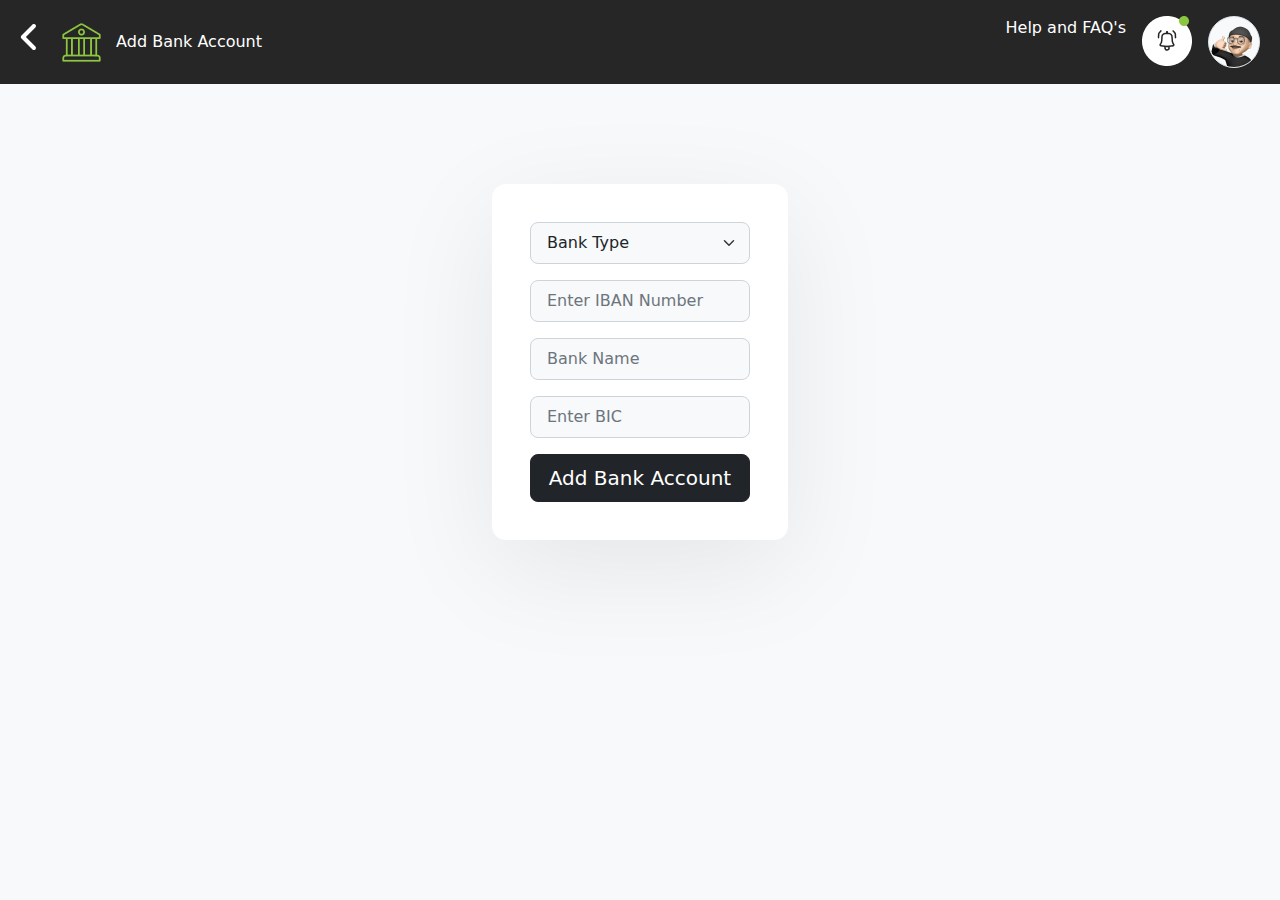
<file: addBankAccount.html>
<!DOCTYPE html>
<html lang="en">
<head>
    <meta charset="UTF-8">
    <meta http-equiv="X-UA-Compatible" content="IE=edge">
    <meta name="viewport" content="width=device-width, initial-scale=1.0">

    <!-----Bootstrap Links -->
    <link rel="stylesheet" href="assets/css/panel_2.css">
    <link rel="stylesheet" href="assets/bootstrap/css/bootstrap.min.css">
    <link href="assets/boxicons/css/boxicons.min.css" rel="stylesheet" />
    <link rel="stylesheet" href="assets/fontawesome/css/all.min.css" />

    <script src="assets/bootstrap/js/bootstrap.min.js"></script>

    <title>Deshboard</title>
</head>
<body class="bg-light">


    <!--======= Navbar =======-->

    <nav class="navbar navbar-expand-lg navbar-light">
        <div class="container-fluid">
        <button class="navbar-toggler" type="button" data-bs-toggle="collapse" data-bs-target="#navbarSupportedContent" aria-controls="navbarSupportedContent" aria-expanded="false" aria-label="Toggle navigation">
            <span class="navbar-toggler-icon"></span>
        </button>
          <div class="collapse navbar-collapse" id="navbarSupportedContent">
            <ul class="navbar-nav me-auto mb-2 mb-lg-0">
              <li class="nav-item">
                <a class="nav-link active" aria-current="page" href="admin4.html">
                    <img style="margin-right: 10px;" src="assets/Images/Vector (6).png" alt="">
                </a>
              </li>
              <li class="nav-item">
                <a class="nav-link" aria-current="page" href="#">
                    <img style="margin-right: 10px;" src="assets/Images/bank1.png" alt="">
                    <span>Add Bank Account</span>
                </a>
              </li>
              
            </ul>
            <ul class="navbar-nav">
                <li class="nav-item">
                    <a class="nav-link" href="#">
                        <span>Help and FAQ's</span>
                    </a>
                </li>
                <li class="nav-item">
                    <a class="nav-link" href="">
                        <img src="assets/Images/Group 2103.png" alt="">
                    </a>
                </li>
                <li class="nav-item">
                    <a class="nav-link" href="">
                        <img class="border rounded-circle bg-light"  src="assets/Images/memoji.png" alt="">
                    </a>
                </li>

            </ul>
          </div>
        </div>
      </nav>


<!-- form start -->


      <section class="">
        <div class="container-fluid csize w-75">
            <div class="row justify-content-center ">
                <div class="col-md-4 align-self-center">
                    <form class="form-container" action="">
                        <div class="row gy-5">
                            <div class="col-lg-12 col-md-6">
                                <div class="p-2">
                                    <select id="pera" class="form-select form-select-lg bg-light" aria-label="Disabled select example">
                                        <option selected>Bank Type</option>
                                        <option value="1">One</option>
                                        <option value="2">Two</option>
                                        <option value="3">Three</option>
                                    </select>
                                </div>
                                
                            </div>
                        </div>

                        <div class="row">
                            <div class="col-lg-12 col-md-6">
                                <div class="p-2">
                                    <input type="text" id="pera" class="form-control form-control-lg bg-light" placeholder="Enter IBAN Number" aria-label="IBAN Number">
                                </div>    
                            </div>
                        </div>
                        <div class="row">
                            <div class="col-lg-12 col-md-6">
                                <div class="p-2">
                                    <input type="text" id="pera" class="form-control form-control-lg bg-light" placeholder="Bank Name" aria-label="Bank Name">
                                </div>    
                            </div>
                        </div>

                        <div class="row">
                            <div class="col-lg-12 col-md-6">
                                <div class="p-2">
                                    <input type="text" id="pera" class="form-control form-control-lg bg-light" placeholder="Enter BIC" aria-label="Enter BIC">
                                </div>    
                            </div>
                        </div>


                        <div class="row">
                            <div class="col-lg-12 col-md-6">
                                <div class="p-2">
                                    <a class="d-grid gap-2 text-decoration-none" href="">
                                        <button class="btn btn-lg btn-dark" type="button">Add Bank Account</button>
                                    </a>
                                </div>    
                            </div>
                        </div>



                    </form>

            </div>
            </div>
            
                


        </div>
      </section>
      
</body>
</html>
</file>
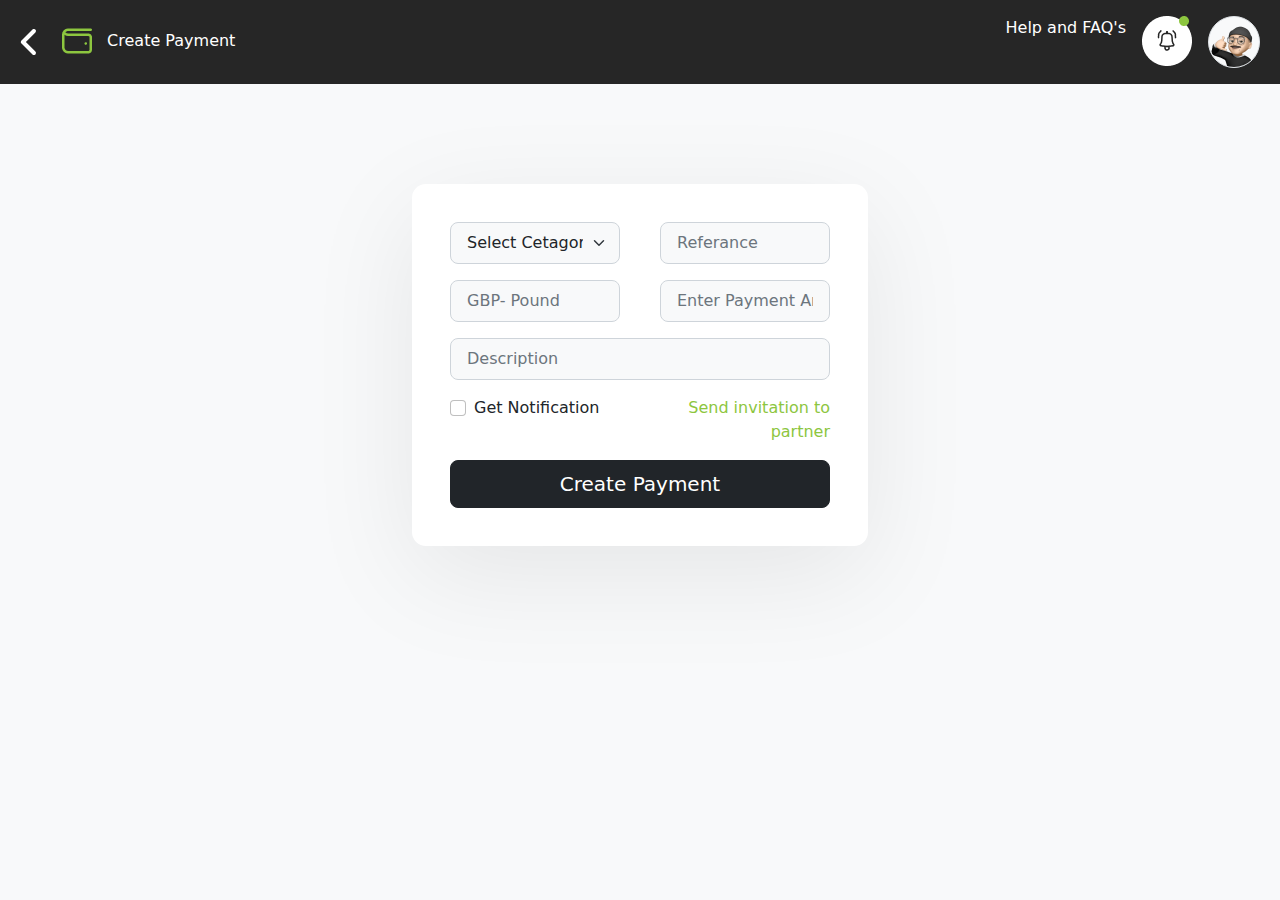
<file: createPayment_1.html>
<!DOCTYPE html>
<html lang="en">
<head>
    <meta charset="UTF-8">
    <meta http-equiv="X-UA-Compatible" content="IE=edge">
    <meta name="viewport" content="width=device-width, initial-scale=1.0">

    <!-----Bootstrap Links -->
    <link rel="stylesheet" href="assets/css/panel_2.css">
    <link rel="stylesheet" href="assets/bootstrap/css/bootstrap.min.css">
    <link href="assets/boxicons/css/boxicons.min.css" rel="stylesheet" />
    <link rel="stylesheet" href="assets/fontawesome/css/all.min.css" />

    <script src="assets/bootstrap/js/bootstrap.min.js"></script>

    <title>Deshboard</title>
</head>
<body class="bg-light">

      <!--======= Navbar =======-->

      <nav class="navbar navbar-expand-lg navbar-light">
        <div class="container-fluid">
        <button class="navbar-toggler" type="button" data-bs-toggle="collapse" data-bs-target="#navbarSupportedContent" aria-controls="navbarSupportedContent" aria-expanded="false" aria-label="Toggle navigation">
            <span class="navbar-toggler-icon"></span>
        </button>
          <div class="collapse navbar-collapse" id="navbarSupportedContent">
            <ul class="navbar-nav me-auto mb-2 mb-lg-0">
              <li class="nav-item">
                <a class="nav-link active" aria-current="page" href="index.html">
                    <img style="margin-right: 10px;" src="assets/Images/Vector (6).png" alt="">
                </a>
              </li>
              <li class="nav-item">
                <a class="nav-link" aria-current="page" href="#">
                    <img style="margin-right: 10px;" src="assets/Images/Vector (1).png" alt="">
                    <span>Create Payment</span>
                </a>
              </li>
              
            </ul>
            <ul class="navbar-nav">
                <li class="nav-item">
                    <a class="nav-link" href="#">
                        <span>Help and FAQ's</span>
                    </a>
                </li>
                <li class="nav-item">
                    <a class="nav-link" href="">
                        <img src="assets/Images/Group 2103.png" alt="">
                    </a>
                </li>
                <li class="nav-item">
                    <a class="nav-link" href="">
                        <img class="border rounded-circle bg-light"  src="assets/Images/memoji.png" alt="">
                    </a>
                </li>

            </ul>
          </div>
        </div>
      </nav>


<!--======= form start ========-->


      <section class="">
        <div class="container-fluid csize w-75">
            <div class="row justify-content-center ">
                <div class="col-md-6 align-self-center">
                    <form class="form-container" action="">
                        <div class="row gy-5">
                            <div class="col-md-6">
                                <div class="p-2">
                                    <select id="pera" class="form-select form-select-lg bg-light" aria-label="Disabled select example">
                                        <option selected>Select Cetagory</option>
                                        <option value="1">One</option>
                                        <option value="2">Two</option>
                                        <option value="3">Three</option>
                                    </select>
                                </div>
                                
                            </div>
                            <div class="col-md-6">
                                <div class="p-2">
                                    <input type="text" id="pera" class="form-control form-control-lg bg-light" placeholder="Referance" aria-label="Referance">
                                </div>    
                            </div>
                        </div>

                        <div class="row">
                            <div class="col-md-6">
                                <div class="p-2">
                                    <input type="text" id="pera" class="form-control form-control-lg bg-light" placeholder="GBP- Pound" aria-label="GBP- Pound">
                                </div>    
                            </div>
                            <div class="col-md-6">
                                <div class="p-2">
                                    <input type="text" id="pera" class="form-control form-control-lg bg-light" placeholder="Enter Payment Amount" aria-label="Enter Payment Amount">
                                </div>    
                            </div>
                        </div>

                        <div class="row">
                            <div class="col-lg-12 col-md-6">
                                <div class="p-2">
                                    <input type="text" id="pera" class="form-control form-control-lg bg-light" placeholder="Description" aria-label="Description">
                                </div>    
                            </div>
                        </div>

                        <div class="row">
                            <div class="col-md-6">
                                <div class="p-2">
                                    <div class="form-check">
                                        <input class="form-check-input" type="checkbox" value="" id="flexCheckDefault">
                                        <label class="form-check-label" for="flexCheckDefault">
                                          Get Notification
                                        </label>
                                      </div>
                                </div>    
                            </div>
                            <div class="col-md-6">
                                <div class="p-2 text-end">
                                    <a class="text-decoration-none" style="color: #8DC63F;" href="">Send invitation to partner</a>
                                </div>    
                            </div>
                        </div>

                        <div class="row">
                            <div class="col-lg-12 col-md-6">
                                <div class="p-2">
                                    <a class="d-grid gap-2 text-decoration-none" href="createPayment_2.html">
                                      <button class="btn btn-lg btn-dark" type="button">Create Payment</button>
                                    </a>   
                                </div>    
                            </div>
                        </div>



                    </form>

            </div>
            </div>
            
                


        </div>
      </section>
      
</body>
</html>
</file>
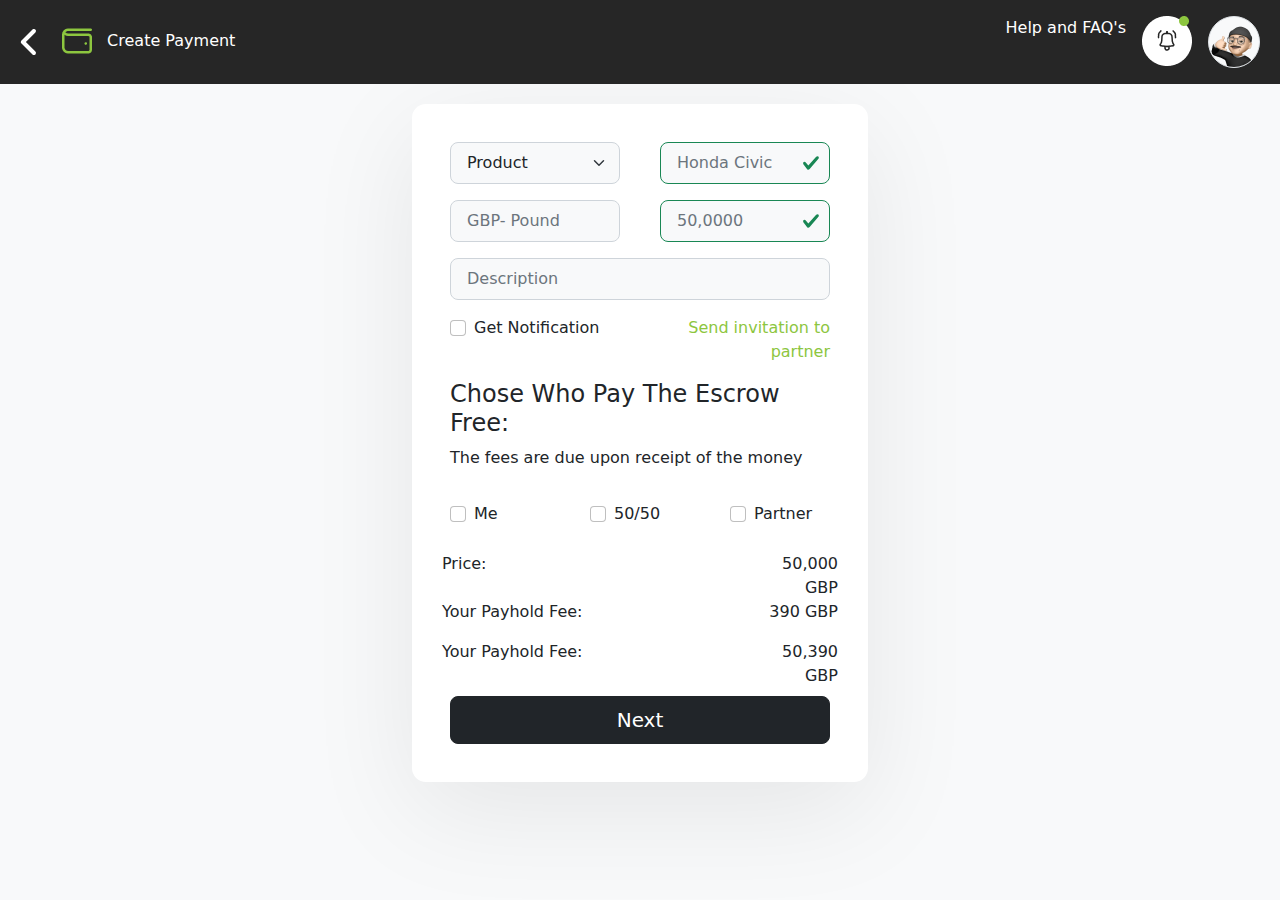
<file: createPayment_2.html>
<!DOCTYPE html>
<html lang="en">
<head>
    <meta charset="UTF-8">
    <meta http-equiv="X-UA-Compatible" content="IE=edge">
    <meta name="viewport" content="width=device-width, initial-scale=1.0">

    <!-----Bootstrap Links -->
    <link rel="stylesheet" href="assets/css/panel_2.css">
    <link rel="stylesheet" href="assets/bootstrap/css/bootstrap.min.css">
    <link href="assets/boxicons/css/boxicons.min.css" rel="stylesheet" />
    <link rel="stylesheet" href="assets/fontawesome/css/all.min.css" />

    <script src="assets/bootstrap/js/bootstrap.min.js"></script>

    <title>Deshboard</title>
</head>
<body class="bg-light">
    

    <!-- header -->

    <nav class="navbar navbar-expand-lg navbar-light">
        <div class="container-fluid">
        <button class="navbar-toggler" type="button" data-bs-toggle="collapse" data-bs-target="#navbarSupportedContent" aria-controls="navbarSupportedContent" aria-expanded="false" aria-label="Toggle navigation">
            <span class="navbar-toggler-icon"></span>
        </button>
          <div class="collapse navbar-collapse" id="navbarSupportedContent">
            <ul class="navbar-nav me-auto mb-2 mb-lg-0">
              <li class="nav-item">
                <a class="nav-link active" aria-current="page" href="createPayment_1.html">
                    <img style="margin-right: 10px;" src="assets/Images/Vector (6).png" alt="">
                </a>
              </li>
              <li class="nav-item">
                <a class="nav-link" aria-current="page" href="#">
                    <img style="margin-right: 10px;" src="assets/Images/Vector (1).png" alt="">
                    <span>Create Payment</span>
                </a>
              </li>
              
            </ul>
            <ul class="navbar-nav">
                <li class="nav-item">
                    <a class="nav-link" href="#">
                        <span>Help and FAQ's</span>
                    </a>
                </li>
                <li class="nav-item">
                    <a class="nav-link" href="">
                        <img src="assets/Images/Group 2103.png" alt="">
                    </a>
                </li>
                <li class="nav-item">
                    <a class="nav-link" href="">
                        <img class="border rounded-circle bg-light"  src="assets/Images/memoji.png" alt="">
                    </a>
                </li>

            </ul>
          </div>
        </div>
      </nav>


<!-- form start -->


      <section class="">
        <div class="container-fluid dsize w-75">
            <div class="row justify-content-center ">
                <div class="col-md-6 align-self-center">
                    <form class="form-container" action="">
                        <div class="row gy-5">
                            <div class="col-md-6">
                                <div class="p-2">
                                    <select id="pera" class="form-select form-select-lg bg-light" aria-label="Disabled select example">
                                        <option  selected>Product</option>
                                        <option value="1">One</option>
                                        <option value="2">Two</option>
                                        <option value="3">Three</option>
                                    </select>
                                </div>
                                
                            </div>
                            <div class="col-md-6">
                                <div class="p-2">
                                    <input type="text" id="pera" class="form-control is-valid form-control-lg bg-light" placeholder="Honda Civic" aria-label="Referance">
                                </div>    
                            </div>
                        </div>

                        <div class="row">
                            <div class="col-md-6">
                                <div class="p-2">
                                    <input type="text" id="pera" class="form-control form-control-lg bg-light" placeholder="GBP- Pound" aria-label="GBP- Pound">
                                </div>    
                            </div>
                            <div class="col-md-6">
                                <div class="p-2">
                                    <input type="text" id="pera" class="form-control is-valid form-control-lg bg-light" placeholder="50,0000" aria-label="Enter Payment Amount">
                                </div>    
                            </div>
                        </div>

                        <div class="row">
                            <div class="col-lg-12 col-md-6">
                                <div class="p-2">
                                    <input type="text" id="pera" class="form-control form-control-lg bg-light" placeholder="Description" aria-label="Description">
                                </div>    
                            </div>
                        </div>

                        <div class="row">
                            <div class="col-md-6">
                                <div class="p-2">
                                    <div class="form-check">
                                        <input class="form-check-input" type="checkbox" value="" id="flexCheckDefault">
                                        <label class="form-check-label" for="flexCheckDefault">
                                          Get Notification
                                        </label>
                                      </div>
                                </div>    
                            </div>
                            <div class="col-md-6">
                                <div class="p-2 text-end">
                                    <a style="color: #8DC63F;" class="text-decoration-none" href="">Send invitation to partner</a>
                                </div>    
                            </div>
                        </div>

                        <div class="row">
                            <div class="col-lg-12 col-md-6">
                                <div class="p-2">
                                    <h5 id="had">Chose Who Pay The Escrow Free:</h5>
                                    <p id="pera">The fees are due upon receipt of the money</p>
                                </div>    
                            </div>
                        </div>

                        <div class="row">
                            <div class="col-md-4">
                                <div class="p-2">
                                    <div class="form-check">
                                        <input class="form-check-input" type="checkbox" value="" id="flexCheckDefault">
                                        <label class="form-check-label" for="flexCheckDefault">
                                          Me
                                        </label>
                                      </div>
                                </div>    
                            </div>
                            <div class="col-md-4">
                                <div class="p-2">
                                    <div class="form-check">
                                        <input class="form-check-input" type="checkbox" value="" id="flexCheckDefault">
                                        <label class="form-check-label" for="flexCheckDefault">
                                          50/50
                                        </label>
                                      </div>
                                </div>    
                            </div>
                            <div class="col-md-4">
                                <div class="p-2">
                                    <div class="form-check">
                                        <input class="form-check-input" type="checkbox" value="" id="flexCheckDefault">
                                        <label class="form-check-label" for="flexCheckDefault">
                                          Partner
                                        </label>
                                      </div>
                                </div>    
                            </div>
                        </div>


                        <div class="row mt-3">
                            <div class="col-9">
                                <p>Price:</p>
                            </div>
                            <div class="col-3 text-end">
                                50,000 GBP
                            </div>
                        </div>
                        <div class="row">
                            <div class="col-9">
                                <p>Your Payhold Fee:</p>
                            </div>
                            <div class="col-3 text-end">
                                390 GBP
                            </div>
                        </div>
                        <div class="row">
                            <div class="col-9">
                                <p>Your Payhold Fee:</p>
                            </div>
                            <div class="col-3 text-end">
                                50,390 GBP
                            </div>
                        </div>



                        <div class="row">
                            <div class="col-lg-12 col-md-6">
                                <div class="p-2">
                                    <a class="d-grid gap-2 text-decoration-none" href="createPayment_3.html">
                                        <button class="btn btn-lg btn-dark" type="button">Next</button>
                                    </a>   
                                </div>    
                            </div>
                        </div>



                    </form>

            </div>
            </div>
            
                


        </div>
      </section>
      
</body>
</html>
</file>
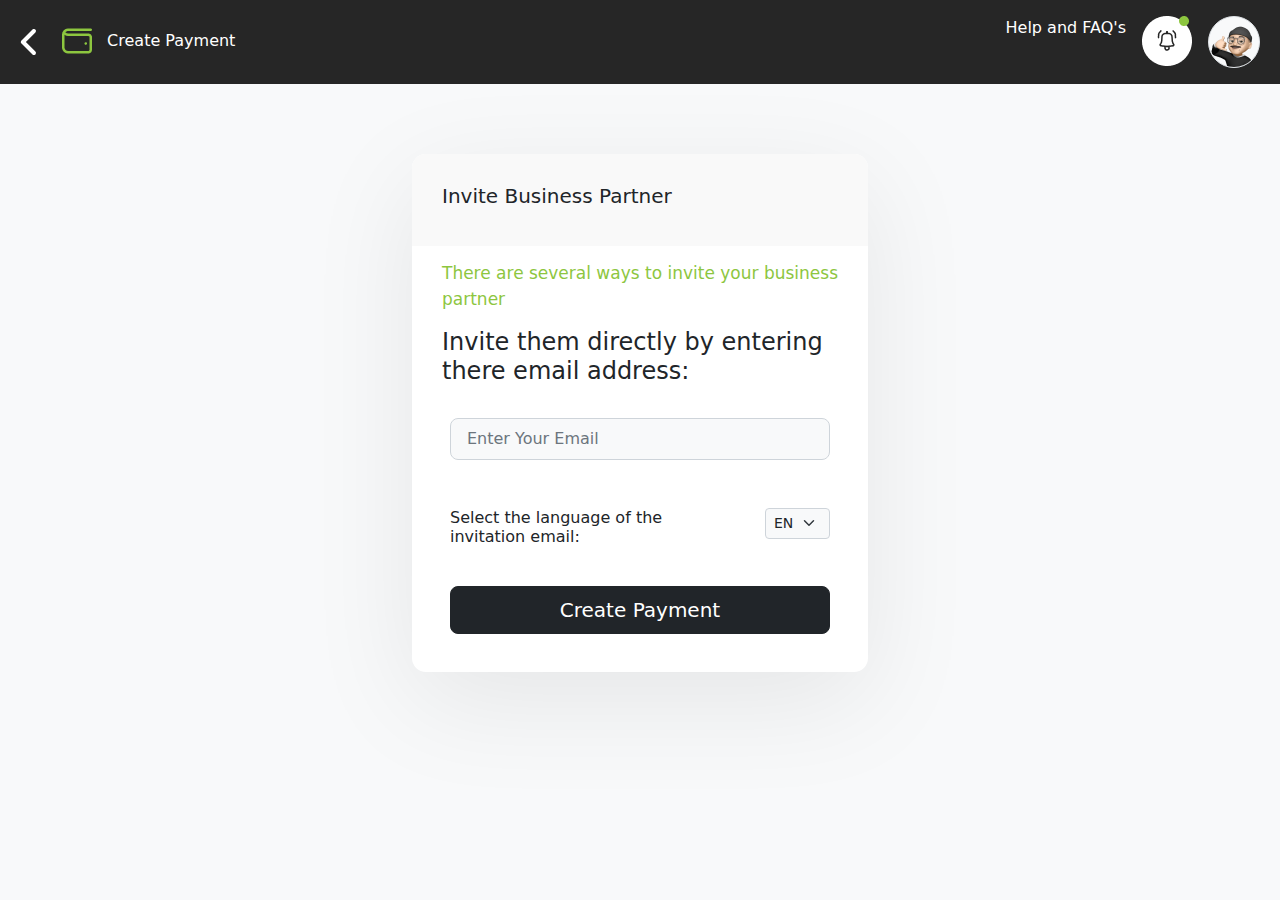
<file: createPayment_3.html>
<!DOCTYPE html>
<html lang="en">
<head>
    <meta charset="UTF-8">
    <meta http-equiv="X-UA-Compatible" content="IE=edge">
    <meta name="viewport" content="width=device-width, initial-scale=1.0">

    <!-----Bootstrap Links -->
    <link rel="stylesheet" href="assets/css/panel_2.css">
    <link rel="stylesheet" href="assets/bootstrap/css/bootstrap.min.css">
    <link href="assets/boxicons/css/boxicons.min.css" rel="stylesheet" />
    <link rel="stylesheet" href="assets/fontawesome/css/all.min.css" />

    <script src="assets/bootstrap/js/bootstrap.min.js"></script>

    <title>Deshboard</title>
</head>
<body class="bg-light">
   
        <!-- Header -->


        <nav class="navbar navbar-expand-lg navbar-light">
            <div class="container-fluid">
            <button class="navbar-toggler" type="button" data-bs-toggle="collapse" data-bs-target="#navbarSupportedContent" aria-controls="navbarSupportedContent" aria-expanded="false" aria-label="Toggle navigation">
                <span class="navbar-toggler-icon"></span>
            </button>
              <div class="collapse navbar-collapse" id="navbarSupportedContent">
                <ul class="navbar-nav me-auto mb-2 mb-lg-0">
                  <li class="nav-item">
                    <a class="nav-link active" aria-current="page" href="createPayment_2.html">
                        <img style="margin-right: 10px;" src="assets/Images/Vector (6).png" alt="">
                    </a>
                  </li>
                  <li class="nav-item">
                    <a class="nav-link" aria-current="page" href="#">
                        <img style="margin-right: 10px;" src="assets/Images/Vector (1).png" alt="">
                        <span>Create Payment</span>
                    </a>
                  </li>
                  
                </ul>
                <ul class="navbar-nav">
                    <li class="nav-item">
                        <a class="nav-link" href="#">
                            <span>Help and FAQ's</span>
                        </a>
                    </li>
                    <li class="nav-item">
                        <a class="nav-link" href="">
                            <img src="assets/Images/Group 2103.png" alt="">
                        </a>
                    </li>
                    <li class="nav-item">
                        <a class="nav-link" href="">
                            <img class="border rounded-circle bg-light"  src="assets/Images/memoji.png" alt="">
                        </a>
                    </li>
    
                </ul>
              </div>
            </div>
          </nav>


<!-- form start -->


      <section class="">
        <div class="container-fluid esize w-75">
            <div class="row justify-content-center ">
                <div class="col-md-6 align-self-center">
                    <form class="form-container" action="">

                        <div class="title d-flex">
                            <h5>Invite Business Partner</h5>
                        </div>

                        <div>
                            <p id="pstl">There are several ways to invite your business partner</p>
                            <h4>Invite them directly by entering <br> there email address:</h4>
                        </div>
                        
                        <div class="row">
                            <div class="col-lg-12 col-md-6">
                                <div class="p-2 mt-3 mb-3">
                                    <input type="email" id="pera" class="form-control form-control-lg bg-light" placeholder="Enter Your Email" aria-label="Email">
                                </div>    
                            </div>
                        </div>

                        <div class="row">
                            <div class="col-lg-9 col-md-6">
                                <div class="p-2 mt-3 mb-3">
                                    <h6>Select the language of the invitation email:</h6>
                                </div>    
                            </div>
                            <div class="col-lg-3 col-md-6">
                                <div class="p-2 mt-3 mb-3 mr-3">
                                    <select class="form-select form-select-sm bg-light " aria-label=".form-select-sm example">
                                        <option selected>EN</option>
                                        <option value="1">EN</option>
                                        <option value="2">BN</option>
                                        <option value="3">HN</option>
                                      </select>
                                </div>    
                            </div>
                        </div>
                        
                       
                        

                        <div class="row">
                            <div class="col-lg-12 col-md-6">
                                <div class="p-2">
                                    <a class="d-grid gap-2 text-decoration-none" href="createPayment_4.html">
                                        <button class="btn btn-lg btn-dark" type="button">Create Payment</button>
                                    </a>
                                </div>    
                            </div>
                        </div>



                    </form>

            </div>
            </div>
            
                


        </div>
      </section>



      
</body>
</html>
</file>
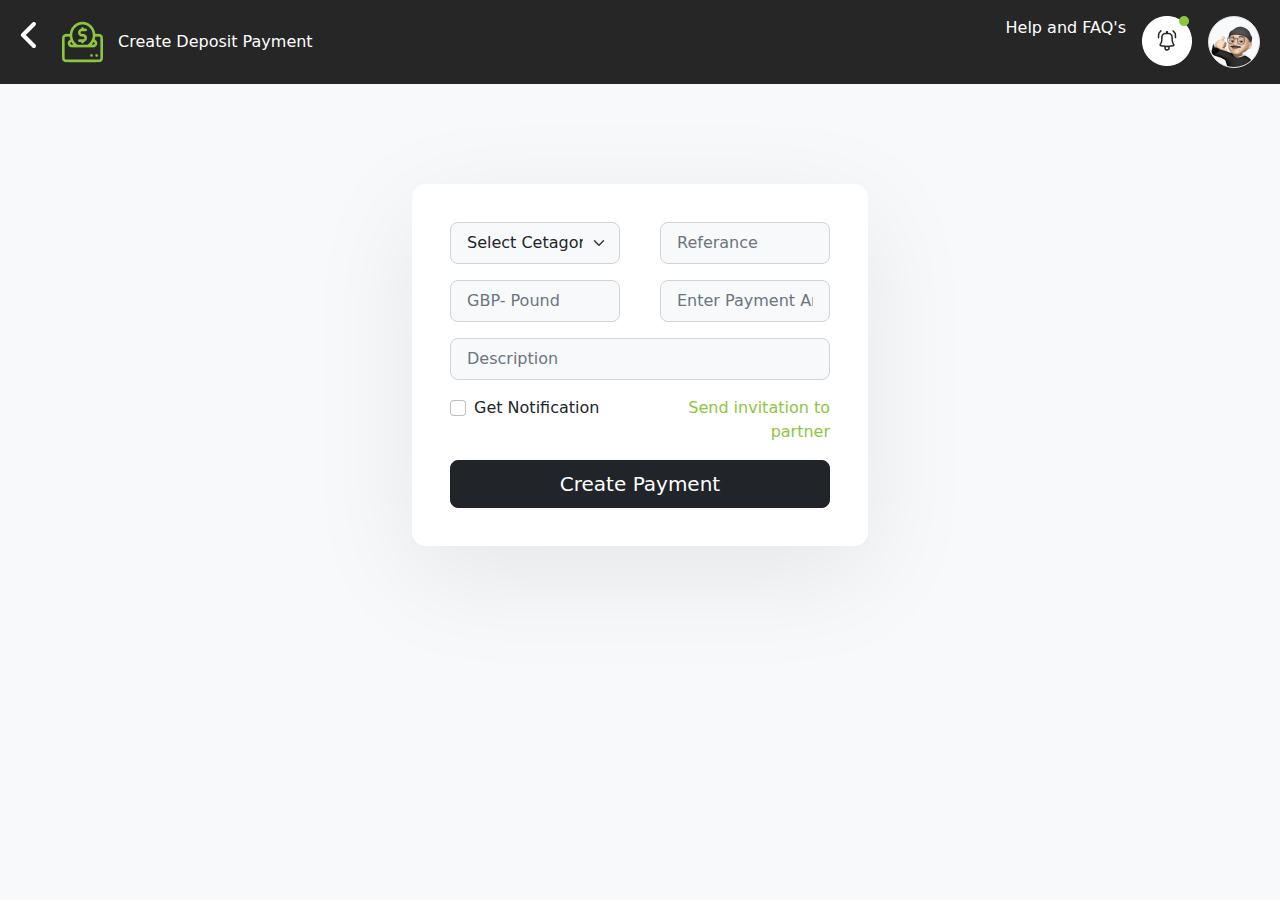
<file: creditDepositPayment.html>
<!DOCTYPE html>
<html lang="en">
<head>
    <meta charset="UTF-8">
    <meta http-equiv="X-UA-Compatible" content="IE=edge">
    <meta name="viewport" content="width=device-width, initial-scale=1.0">

    <!-----Bootstrap Links -->
    <link rel="stylesheet" href="assets/css/panel_2.css">
    <link rel="stylesheet" href="assets/bootstrap/css/bootstrap.min.css">
    <link href="assets/boxicons/css/boxicons.min.css" rel="stylesheet" />
    <link rel="stylesheet" href="assets/fontawesome/css/all.min.css" />

    <script src="assets/bootstrap/js/bootstrap.min.js"></script>

    <title>Deshboard</title>
</head>
<body class="bg-light">

    <!--======= Navbar =======-->

    <nav class="navbar navbar-expand-lg navbar-light">
        <div class="container-fluid">
        <button class="navbar-toggler" type="button" data-bs-toggle="collapse" data-bs-target="#navbarSupportedContent" aria-controls="navbarSupportedContent" aria-expanded="false" aria-label="Toggle navigation">
            <span class="navbar-toggler-icon"></span>
        </button>
          <div class="collapse navbar-collapse" id="navbarSupportedContent">
            <ul class="navbar-nav me-auto mb-2 mb-lg-0">
              <li class="nav-item">
                <a class="nav-link active" aria-current="page" href="admin2.html">
                    <img style="margin-right: 10px;" src="assets/Images/Vector (6).png" alt="">
                </a>
              </li>
              <li class="nav-item">
                <a class="nav-link" aria-current="page" href="#">
                    <img style="margin-right: 10px;" src="assets/Images/donation clr.png" alt="">
                    <span>Create Deposit Payment</span>
                </a>
              </li>
              
            </ul>
            <ul class="navbar-nav">
                <li class="nav-item">
                    <a class="nav-link" href="#">
                        <span>Help and FAQ's</span>
                    </a>
                </li>
                <li class="nav-item">
                    <a class="nav-link" href="">
                        <img src="assets/Images/Group 2103.png" alt="">
                    </a>
                </li>
                <li class="nav-item">
                    <a class="nav-link" href="">
                        <img class="border rounded-circle bg-light"  src="assets/Images/memoji.png" alt="">
                    </a>
                </li>

            </ul>
          </div>
        </div>
      </nav>


<!-- form start -->


      <section class="">
        <div class="container-fluid csize w-75">
            <div class="row justify-content-center ">
                <div class="col-md-6 align-self-center">
                    <form class="form-container" action="">
                        <div class="row gy-5">
                            <div class="col-md-6">
                                <div class="p-2">
                                    <select id="pera" class="form-select form-select-lg bg-light" aria-label="Disabled select example">
                                        <option selected>Select Cetagory</option>
                                        <option value="1">One</option>
                                        <option value="2">Two</option>
                                        <option value="3">Three</option>
                                    </select>
                                </div>
                                
                            </div>
                            <div class="col-md-6">
                                <div class="p-2">
                                    <input type="text" id="pera" class="form-control form-control-lg bg-light" placeholder="Referance" aria-label="Referance">
                                </div>    
                            </div>
                        </div>

                        <div class="row">
                            <div class="col-md-6">
                                <div class="p-2">
                                    <input type="text" id="pera" class="form-control form-control-lg bg-light" placeholder="GBP- Pound" aria-label="GBP- Pound">
                                </div>    
                            </div>
                            <div class="col-md-6">
                                <div class="p-2">
                                    <input type="text" id="pera" class="form-control form-control-lg bg-light" placeholder="Enter Payment Amount" aria-label="Enter Payment Amount">
                                </div>    
                            </div>
                        </div>

                        <div class="row">
                            <div class="col-lg-12 col-md-6">
                                <div class="p-2">
                                    <input type="text" id="pera" class="form-control form-control-lg bg-light" placeholder="Description" aria-label="Description">
                                </div>    
                            </div>
                        </div>

                        <div class="row">
                            <div class="col-md-6">
                                <div class="p-2">
                                    <div class="form-check">
                                        <input class="form-check-input" type="checkbox" value="" id="flexCheckDefault">
                                        <label class="form-check-label" for="flexCheckDefault">
                                          Get Notification
                                        </label>
                                      </div>
                                </div>    
                            </div>
                            <div class="col-md-6">
                                <div class="p-2 text-end">
                                    <a class="text-decoration-none" style="color: #8DC63F;" href="">Send invitation to partner</a>
                                </div>    
                            </div>
                        </div>

                        <div class="row">
                            <div class="col-lg-12 col-md-6">
                                <div class="p-2">
                                    <div class="d-grid gap-2">
                                        <button class="btn btn-lg btn-dark" type="button">Create Payment</button>
                                      </div>
                                </div>    
                            </div>
                        </div>



                    </form>

            </div>
            </div>
            
                


        </div>
      </section>
      
</body>
</html>
</file>
<file: assets/css/panel_2.css>
/* ------- Navbar ------- */

.navbar {
    background: #262626;
}

.navbar span {
    color: #FFFFFF; 
    
}

.navbar i {
    /* background: #8DC63F; */

    font-size: 20px;
    
}

#icn {
    background: #FFFFFF;
    border-radius: 50%;
    margin-left: 20px;
    margin-right: 20px;
    height: 45px;
    width: 45px;
    text-align: center;
    color: black;
    font-size: 20px;
}
/* 
#ipic {
    margin-bottom: 10px;
    margin-right: 10px;
} */


/* -------- Create Payment1 --------- */


.form-container {
    background-color: #FFFFFF;
    padding: 30px;
    border-radius: 14px;
    box-shadow: 0px 29px 110px rgba(0, 0, 0, 0.08);
}


.csize {
    /* height: 552px;
    width: 776px; */
    margin: 100px 572px 100px 572px;
}

.form-control .form-select {
    width: 331px;
    height: 75px;
    
    
}

.fnt {
    font-size: 16px;
}


#pera {
    font-size: 16px;
}

#had {
    font-size: 24px;
}


/* -------- Create Payment2 --------- */

.dsize {
    /* height: 552px;
    width: 776px; */
    margin: 20px 572px 100px 572px;
}

/* -------- Create Payment3 --------- */

.title {
    background-color: #F9F9F9;
    margin: -30px;
    padding: 30px;
    margin-bottom: 10px;
    border-radius: 14px 14px 0px 0px;
    /* position: relative; */
}

#pstl {
    font-size: 17px;
    color: #8DC63F;
    margin-top: 15px;
}

.esize {
    margin: 70px 572px 100px 572px;
}


/* -------- Create Payment4 --------- */

.chatbox {
    height: 865px;
    width: 643px;
    /* margin-left: -500px; */
    /* margin-top: 20px; */
}

.fsize {

    margin: 50px 572px 0 572px;
}

.tsm {
    color: #5F5F5F;
    font-size: 16px;
    opacity: 0.5;
    text-align: center;
}

/* Find Business Partner */

.title-2 {
    background-color: #F9F9F9;
    margin: -13px;
    margin-top: -30px;
    padding: 20px;
    margin-bottom: 10px;
    border-radius: 14px 14px 0px 0px;
    /* position: relative; */
}

.tsml {
    color: #5F5F5F;
    font-size: 10px;
    opacity: 0.5;
    /* text-align: center; */
    margin-right: 5px;

}

.sec {
    height: 415px;
}

#icnp {   
    margin-right: 5px;

}

#icnp1{
    margin-top: 17px;
    color: gray;

}

#icnp2{
    color: #FFFFFF;
}

/* -------- User Payment 1 --------- */

.hstyle {
    font-size: 14px;
    color: #5F5F5F;
}

/* -------- User Payment 1 --------- */

.line {
    max-width: 430px;
    text-align: center;
    margin: auto;
    position: relative;
}

.line:before {
    content: "";
    width: 185px;
    height: 1px;
    display: block;
    border: 0.5px solid #5F5F5F;
    position: absolute;
    top: 50%;
    left: 0;
}

.line:after {
    content: "";
    width: 185px;
    height: 1px;
    display: block;
    border: 0.5px solid #5F5F5F;
    position: absolute;
    top: 50%;
    right: 0;
}


/* -------- User Payment workflow --------- */


ul {
    list-style: none;
}

.menu {
    position: absolute;
    top: 50%;
    transform: translateY(-50%);
}

.menu ul {
    padding-left: 50%;
    position: relative;
}

.menu ul::after {
    content: "";
    position: absolute;
    width: 3px;
    height: calc(100% - 98px);
    left: 40px;
    top: 0;
    background: #3742da;
    z-index: -1;
    margin-top: 200px;

}

.menu ul li {
    padding: 35px 0;
    padding-left: 20px;
}

.menu ul li p {
    position: relative;
    /* margin-top: 18px; */
    
}

.menu ul li p::before {
    content: "";
    position: absolute;
    background: #F9F9F9;
    width: 48px;
    height: 48px;
    left: -350px;
    top: 50%;
    margin-top: 140px;
    transform: translateY(-50%);
    border-radius: 50px;
    border: 1px solid #8DC63F;
    
}
</file>
